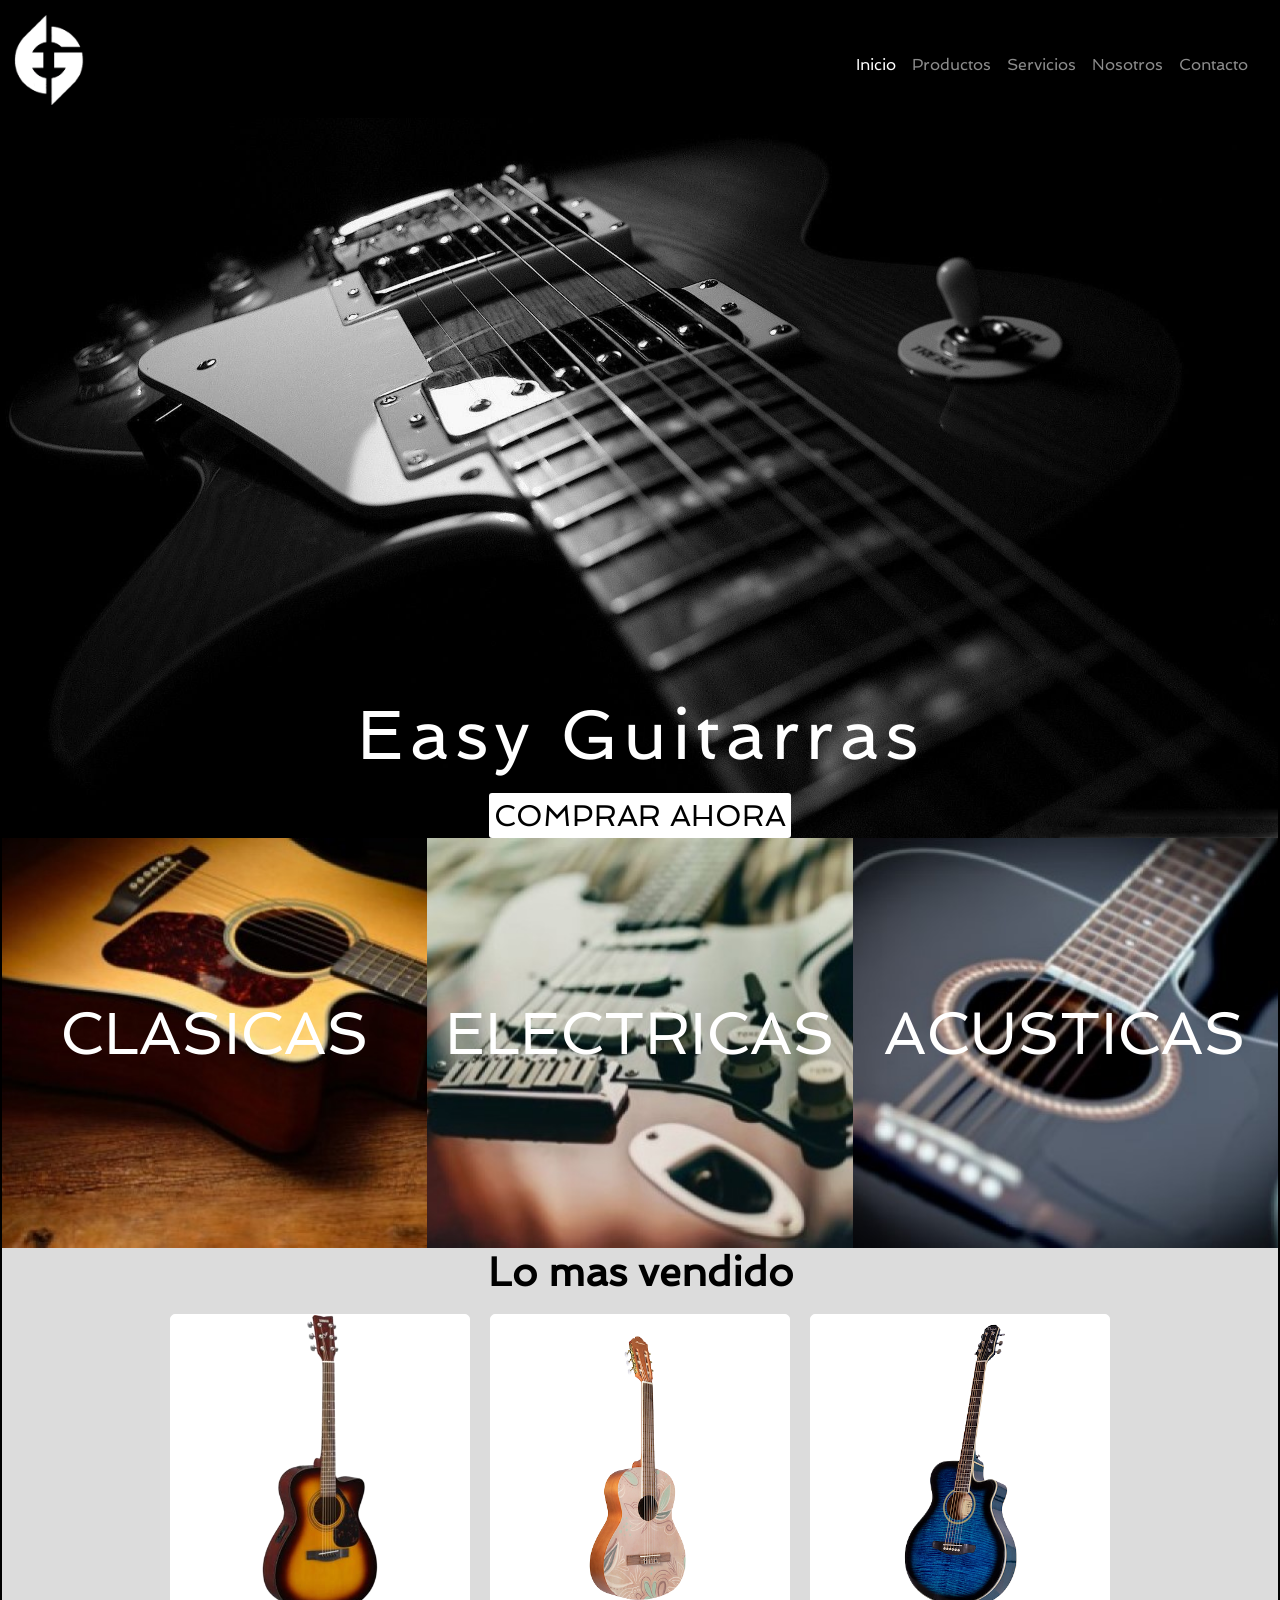
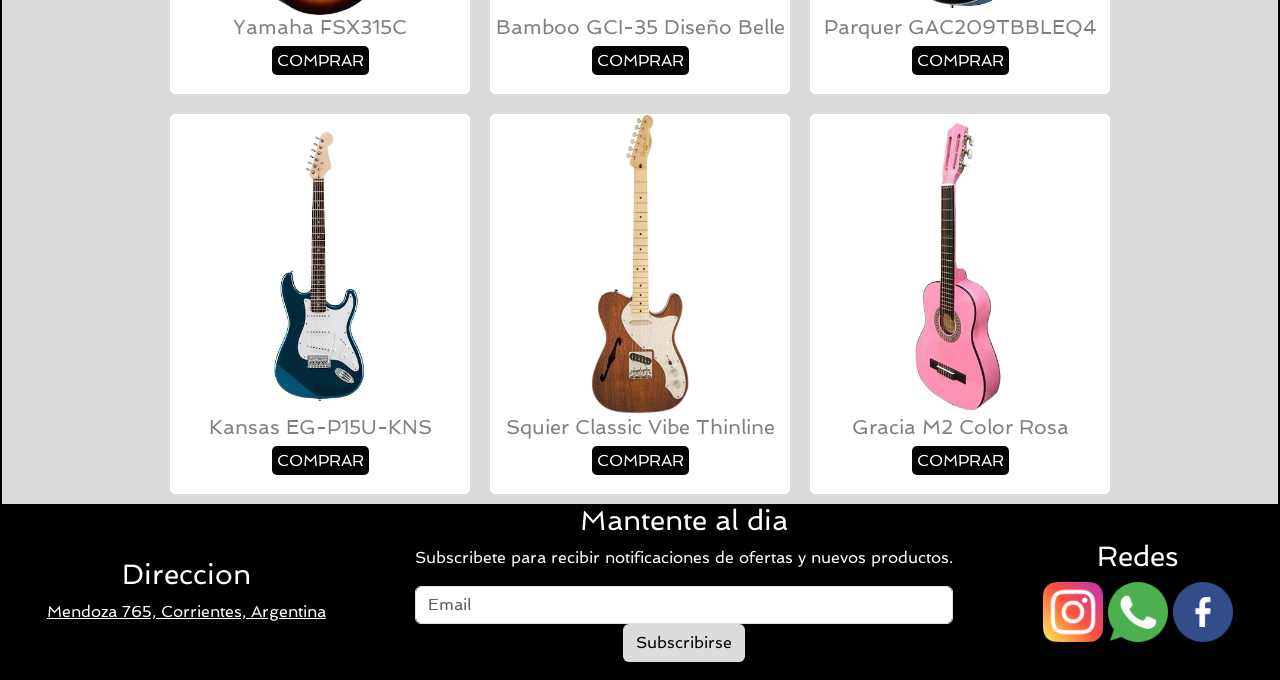
<file: index.html>
<!DOCTYPE html>
<html lang="en">

<head>
    <meta charset="UTF-8">
    <meta http-equiv="X-UA-Compatible" content="IE=edge">
    <meta name="viewport" content="width=device-width, initial-scale=1.0">
    <link rel="shortcut icon" href="./img/favicon.ico" type="image/x-icon"> <!--Favicon-->
    <link href="https://cdn.jsdelivr.net/npm/bootstrap@5.0.2/dist/css/bootstrap.min.css" rel="stylesheet"
        integrity="sha384-EVSTQN3/azprG1Anm3QDgpJLIm9Nao0Yz1ztcQTwFspd3yD65VohhpuuCOmLASjC" crossorigin="anonymous">
    <link rel="stylesheet" href="./css/style.css">
    <title>EasyGuitarras | Tienda de guitarras online</title> <!--42 caracterers-->

    <!--Metas seo (protocolo open graph)-->
    <meta name="description" content="Tienda correntina de guitarras, contamos con aplio stock en modelos de guitarras clasicas, electricas y acusticas, lo mejor en calidad precio del pais">
    <meta name="keywords" content="Guitarra, venta de guitarras, acustica, electrica, clasica, yamaha, garcia, khansas, comprar guitarra, alquiler de guitarra,  ">
    <meta property="og:type" content="e-comerce">
    <meta property="og:title" content="EasyGuitarras | Tienda de guitarras online">
    <meta property=" og:description" content="Tienda correntina de guitarras, contamos con aplio stock en modelos de guitarras clasicas, electricas y acusticas, lo mejor en calidad precio del pais">
    <!--Cuando este en un servidor-->
    <meta property="og:url" content="https://easyguitarras.netlify.app">
    <meta property="og:image" content="--------------">
</head>

<body>
    <header>
        <nav class="navbar navbar-expand-lg navbar-dark ">
            <div class="container-fluid ">
                <a class="navbar-brand" href="./index.html"><img src="./img/logo.png" alt=""></a>
                <button class="navbar-toggler" type="button" data-bs-toggle="collapse" data-bs-target="#navbarNav"
                    aria-controls="navbarNav" aria-expanded="false" aria-label="Toggle navigation">
                    <span class="navbar-toggler-icon"></span>
                </button>
                <div class="collapse navbar-collapse justify-content-end" id="navbarNav">
                    <ul class="navbar-nav">
                        <li class="nav-item">
                            <a class="nav-link active" aria-current="page" href="./index.html">Inicio</a>
                        </li>
                        <li class="nav-item">
                            <a class="nav-link" href="./pages/productos.html">Productos</a>
                        </li>
                        <li class="nav-item">
                            <a class="nav-link" href="./pages/servicios.html">Servicios</a>
                        </li>
                        <li class="nav-item">
                            <a class="nav-link" href="./pages/nosotros.html">Nosotros</a>
                        </li>
                        <li class="nav-item">
                            <a class="nav-link" href="./pages/contacto.html">Contacto</a>
                        </li>

                    </ul>
                </div>
            </div>
        </nav>
    </header>

    <main>
        <section class="hero">
            <div>
                <h1>Easy Guitarras</h1> <!--Un solo H1-->
            </div>
            <div>
                <a href="./pages/productos.html">COMPRAR AHORA</a>
            </div>

        </section>
        <section class="categorias">

            <div class="cat1">
                <a href="./pages/productos.html #clasicas">CLASICAS</a>
            </div>
            <div class="cat2">
                <a href="./pages/productos.html #electricas">ELECTRICAS</a>
            </div>
            <div class="cat3">
                <a href="./pages/productos.html #acusticas">ACUSTICAS</a>
            </div>

        </section>
        <section class="productos">
            <h2>Lo mas vendido</h2>
            <div>
                <div>
                    <img src="./img/acustica-1.png" alt="Guitarra acustica Yamaha FSX315C">
                    <h3>Yamaha FSX315C</h3>
                    <a href="https://bit.ly/YamahaFSX315C" target="_blank">COMPRAR</a>


                </div>
                <div>
                    <img src="./img/clasica-4.png" alt="Guitarra clasica Bamboo GCI-35 Diseño Belle">
                    <h3>Bamboo GCI-35 Diseño Belle</h3>
                    <a href="https://bit.ly/BambooGCI-35DiseñoBelle" target="_blank">COMPRAR</a>

                </div>
                <div>
                    <img src="./img/acustica-2.png" alt="Guitarra acustica Parquer GAC209TBBLEQ4 ">
                    <h3>Parquer GAC209TBBLEQ4</h3>
                    <a href="https://bit.ly/ParquerGAC209TBBLEQ4" target="_blank">COMPRAR</a>
                </div>

            </div>
            <div>
                <div>
                    <img src="./img/electrica-2.png" alt="Guitarra electrica Kansas EG-P15U-KNS">
                    <h3>Kansas EG-P15U-KNS</h3>
                    <a href="https://bit.ly/KansasEG-P15U-KNS" target="_blank">COMPRAR</a>
                </div>
                <div>
                    <img src="./img/electrica-1.png" alt="Guitarra electrica Squier Classic Vibe Thinline">
                    <h3>Squier Classic Vibe Thinline</h3>
                    <a href="https://bit.ly/Squier-TelecasterClassicVibeThinline" target="_blank">COMPRAR</a>
                </div>
                <div>
                    <img src="./img/clasica-3.png" alt="Guitarra clasica Gracia M2 Color Rosa">
                    <h3>Gracia M2 Color Rosa</h3>
                    <a href="https://bit.ly/GraciaM2ColorRosa" target="_blank">COMPRAR</a>
                </div>
            </div>



        </section>
    </main>

    <footer>
        <section>
            <h3>Direccion</h3>
            <a href="https://g.page/Audiocentercorrientes?share" target="_blank">Mendoza 765, Corrientes, Argentina</a>
        </section>
        <section>
            <h3>Mantente al dia</h3>
            <p>Subscribete para recibir notificaciones de ofertas y nuevos productos.</p>
            <div>
                <input class="form-control" type="email" placeholder="Email" aria-label="default input example">
                <button type="submit" class="btn enviar mb-3">Subscribirse</button>
            </div>
        </section>
        <section>
            <h3>Redes</h3>
            <a href="https://www.instagram.com/fotos_guitarras/" target="_blank"><img src="./img/instagram.png" alt="Logo Instagram"></a>
            <a href="https://bit.ly/3unkfg7" target="_blank"><img src="./img/whatsapp.png" alt="Logo whatsapp" t></a>
            <a href="https://www.facebook.com/Guitarras-57264781523" target="_blank"><img src="./img/facebook.png" alt="Logo FSacebook" t></a>
        </section>
    </footer>
    <script src="https://cdn.jsdelivr.net/npm/bootstrap@5.0.2/dist/js/bootstrap.bundle.min.js"
        integrity="sha384-MrcW6ZMFYlzcLA8Nl+NtUVF0sA7MsXsP1UyJoMp4YLEuNSfAP+JcXn/tWtIaxVXM"
        crossorigin="anonymous"></script>
</body>

</html>
</file>
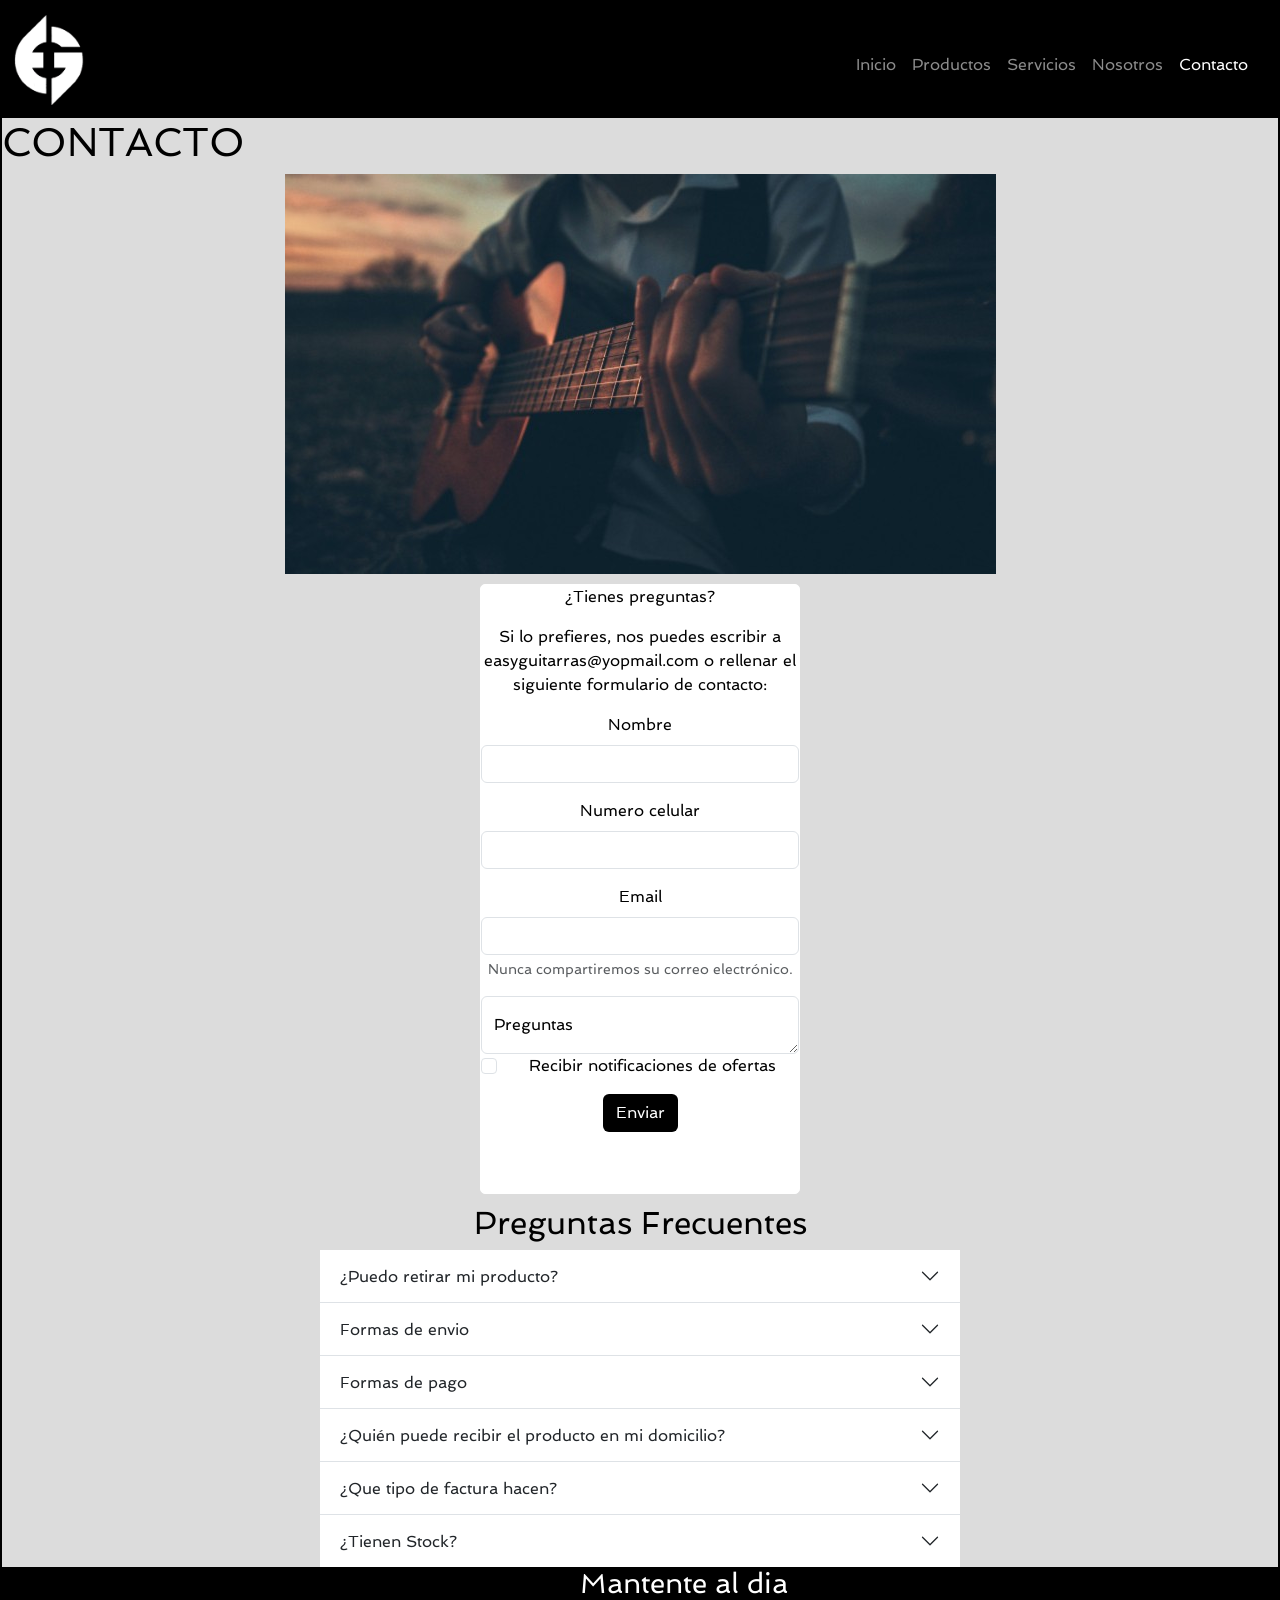
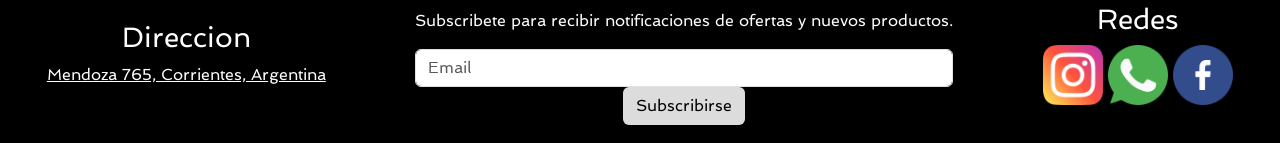
<file: pages/contacto.html>
<!DOCTYPE html>
<html lang="en">

<head>
    <meta charset="UTF-8">
    <meta http-equiv="X-UA-Compatible" content="IE=edge">
    <meta name="viewport" content="width=device-width, initial-scale=1.0">
    <link rel="shortcut icon" href="../img/favicon.ico" type="image/x-icon">
    <link href="https://cdn.jsdelivr.net/npm/bootstrap@5.0.2/dist/css/bootstrap.min.css" rel="stylesheet">
    <link rel="stylesheet" href="../css/style.css">
    <title>EasyGuitarras Contacto</title>
    <meta name="description" content="Tienda correntina de guitarras, contamos con aplio stock en modelos de guitarras clasicas, electricas y acusticas, lo mejor en calidad precio del pais">
    <meta name="keywords" content="Guitarra, venta de guitarras, acustica, electrica, clasica, yamaha, garcia, khansas, comprar guitarra, alquiler de guitarra,  ">
    <meta property="og:type" content="e-comerce">
    <meta property="og:title" content="EasyGuitarras Contacto">
    <meta property=" og:description" content="Tienda correntina de guitarras, contamos con aplio stock en modelos de guitarras clasicas, electricas y acusticas, lo mejor en calidad precio del pais">
    <!--Cuando este en un servidor-->
    <meta property="og:url" content="https://easyguitarras.netlify.app/pages/contacto.html">
    <meta property="og:image" content="--------------">
</head>

<body>
    <header>
        <nav class="navbar navbar-expand-lg navbar-dark ">
            <div class="container-fluid ">
                <a class="navbar-brand" href="../index.html"><img src="../img/logo.png" alt=""></a>
                <button class="navbar-toggler" type="button" data-bs-toggle="collapse" data-bs-target="#navbarNav"
                    aria-controls="navbarNav" aria-expanded="false" aria-label="Toggle navigation">
                    <span class="navbar-toggler-icon"></span>
                </button>
                <div class="collapse navbar-collapse justify-content-end" id="navbarNav">
                    <ul class="navbar-nav">
                        <li class="nav-item">
                            <a class="nav-link" aria-current="page" href="../index.html">Inicio</a>
                        </li>
                        <li class="nav-item">
                            <a class="nav-link" href="./productos.html">Productos</a>
                        </li>
                        <li class="nav-item">
                            <a class="nav-link" href="./servicios.html">Servicios</a>
                        </li>
                        <li class="nav-item">
                            <a class="nav-link" href="./nosotros.html">Nosotros</a>
                        </li>
                        <li class="nav-item">
                            <a class="nav-link active" href="./contacto.html">Contacto</a>
                        </li>

                    </ul>
                </div>
            </div>
        </nav>
    </header>

    <main class="main">
        <h1 class="titulos">CONTACTO</h1>

        <div class="cont">
            <div>
                <img src="../img/fondo1.jpg" alt="Hombre tocando una guitarra en el campo">
            </div>
            <div class="formulario">
                <p>¿Tienes preguntas?</p>
                <p>Si lo prefieres, nos puedes escribir a easyguitarras@yopmail.com o rellenar el siguiente formulario
                    de contacto:</p>
                <form>
                    <div class="mb-3">
                        <label for="exampleInputPassword1" class="form-label">Nombre</label>
                        <input type="text" class="form-control" id="exampleInputPassword1">
                    </div>
                    <div class="mb-3">
                        <label for="exampleInputPassword1" class="form-label">Numero celular</label>
                        <input type="text" class="form-control" id="exampleInputPassword1">
                    </div>
                    <div class="mb-3">
                        <label for="exampleInputEmail1" class="form-label">Email</label>
                        <input type="email" class="form-control" id="exampleInputEmail1" aria-describedby="emailHelp">
                        <div id="emailHelp" class="form-text">Nunca compartiremos su correo electrónico.</div>
                    </div>
                    <div class="form-floating">
                        <textarea class="form-control" placeholder="Leave a comment here"
                            id="floatingTextarea"></textarea>
                        <label for="floatingTextarea">Preguntas</label>
                    </div>
                    <div class="mb-3 form-check">
                        <input type="checkbox" class="form-check-input" id="exampleCheck1">
                        <label class="form-check-label" for="exampleCheck1">Recibir notificaciones de ofertas</label>
                    </div>
                    <button type="submit" class="btn boton">Enviar</button>
                </form>
            </div>
            <div class="preguntas">
                <h2>Preguntas Frecuentes</h2>
                <div class="accordion accordion-flush" id="accordionFlushExample">
                    <div class="accordion-item">
                        <h2 class="accordion-header" id="flush-headingOne">
                            <button class="accordion-button collapsed" type="button" data-bs-toggle="collapse"
                                data-bs-target="#flush-collapseOne" aria-expanded="false"
                                aria-controls="flush-collapseOne">
                                ¿Puedo retirar mi producto?
                            </button>
                        </h2>
                        <div id="flush-collapseOne" class="accordion-collapse collapse"
                            aria-labelledby="flush-headingOne" data-bs-parent="#accordionFlushExample">
                            <div class="accordion-body"> La mercadería puede retirarse personalmente en nuestro local
                                dentro del horario de atención al público, que es de lunes a viernes de 9.30 a 19.30 hs.
                                y los días sábados de 10 a 13 hs.; estamos ubicados en Mendoza 765, Corrientes. Podés
                                mandar a alguien a retirar el producto en tu nombre con el número de DNI, apellidos y
                                nombres completos.</div>
                        </div>
                    </div>
                    <div class="accordion-item">
                        <h2 class="accordion-header" id="flush-headingTwo">
                            <button class="accordion-button collapsed" type="button" data-bs-toggle="collapse"
                                data-bs-target="#flush-collapseTwo" aria-expanded="false"
                                aria-controls="flush-collapseTwo">
                                Formas de envio
                            </button>
                        </h2>
                        <div id="flush-collapseTwo" class="accordion-collapse collapse"
                            aria-labelledby="flush-headingTwo" data-bs-parent="#accordionFlushExample">
                            <div class="accordion-body">Envíos en Corrientes y a TODO EL PAIS.
                                Moto Mensajería en Corrientes(Tarifa plana).
                                Mercado Envíos, OCA, CORREO ARGENTINO.
                                Micros a todo el pais: Vía Cargo - Chevallier - Flecha Bus - Gral Urquiza - Integral
                                Express - Cruz del Sur.</div>
                        </div>
                    </div>
                    <div class="accordion-item">
                        <h2 class="accordion-header" id="flush-headingThree">
                            <button class="accordion-button collapsed" type="button" data-bs-toggle="collapse"
                                data-bs-target="#flush-collapseThree" aria-expanded="false"
                                aria-controls="flush-collapseThree">
                                Formas de pago
                            </button>
                        </h2>
                        <div id="flush-collapseThree" class="accordion-collapse collapse"
                            aria-labelledby="flush-headingThree" data-bs-parent="#accordionFlushExample">
                            <div class="accordion-body">Podes abonar a través del sistema MercadoPago con tarjeta de
                                débito o crédito, teniendo hasta 12 Cuotas sin interés con tarjeta seleccionadas, o en
                                efectivo generando un cupón de pago (PagoFacil / Rapipago).</div>
                        </div>
                    </div>
                    <div class="accordion-item">
                        <h2 class="accordion-header" id="flush-headingFour">
                            <button class="accordion-button collapsed" type="button" data-bs-toggle="collapse"
                                data-bs-target="#flush-collapseFour" aria-expanded="false"
                                aria-controls="flush-collapseFour">
                                ¿Quién puede recibir el producto en mi domicilio?
                            </button>
                        </h2>
                        <div id="flush-collapseFour" class="accordion-collapse collapse"
                            aria-labelledby="flush-headingFour" data-bs-parent="#accordionFlushExample">
                            <div class="accordion-body">Cualquier persona mayor de edad puede recibir el producto. Es
                                necesario que tenga el DNI en el momento de la entrega..</div>
                        </div>
                    </div>
                    <div class="accordion-item">
                        <h2 class="accordion-header" id="flush-headingFive">
                            <button class="accordion-button collapsed" type="button" data-bs-toggle="collapse"
                                data-bs-target="#flush-collapseFive" aria-expanded="false"
                                aria-controls="flush-collapseFive">
                                ¿Que tipo de factura hacen?
                            </button>
                        </h2>
                        <div id="flush-collapseFive" class="accordion-collapse collapse"
                            aria-labelledby="flush-headingFive" data-bs-parent="#accordionFlushExample">
                            <div class="accordion-body">Hacemos factura A y B. Será enviada de forma virtual al momento
                                de la compra</div>
                        </div>
                    </div>
                    <div class="accordion-item">
                        <h2 class="accordion-header" id="flush-headingSix">
                            <button class="accordion-button collapsed" type="button" data-bs-toggle="collapse"
                                data-bs-target="#flush-collapseSix" aria-expanded="false"
                                aria-controls="flush-collapseSix">
                                ¿Tienen Stock?
                            </button>
                        </h2>
                        <div id="flush-collapseSix" class="accordion-collapse collapse"
                            aria-labelledby="flush-headingSix" data-bs-parent="#accordionFlushExample">
                            <div class="accordion-body">Tenemos stock de todos los productos publicados.</div>
                        </div>
                    </div>
                </div>
            </div>

    </main>


    <footer>
        <section>
            <h3>Direccion</h3>
            <a href="https://g.page/Audiocentercorrientes?share" target="_blank">Mendoza 765, Corrientes, Argentina</a>
        </section>
        <section>
            <h3>Mantente al dia</h3>
            <p>Subscribete para recibir notificaciones de ofertas y nuevos productos.</p>
            <div>
                <input class="form-control" type="email" placeholder="Email" aria-label="default input example">
                <button type="submit" class="btn enviar mb-3">Subscribirse</button>
            </div>
        </section>
        <section>
            <h3>Redes</h3>
            <a href="https://www.instagram.com/fotos_guitarras/" target="_blank"><img src="../img/instagram.png" alt="Logo instagram"></a>
            <a href="https://bit.ly/3unkfg7" target="_blank"><img src="../img/whatsapp.png" alt="Logo whatsapp" t></a>
            <a href="https://www.facebook.com/Guitarras-57264781523" target="_blank"><img src="../img/facebook.png" alt="Logo facebook" t></a>
    </footer>
    <script src="https://cdn.jsdelivr.net/npm/bootstrap@5.0.2/dist/js/bootstrap.bundle.min.js"
        integrity="sha384-MrcW6ZMFYlzcLA8Nl+NtUVF0sA7MsXsP1UyJoMp4YLEuNSfAP+JcXn/tWtIaxVXM"
        crossorigin="anonymous"></script>
</body>

</html>
</file>
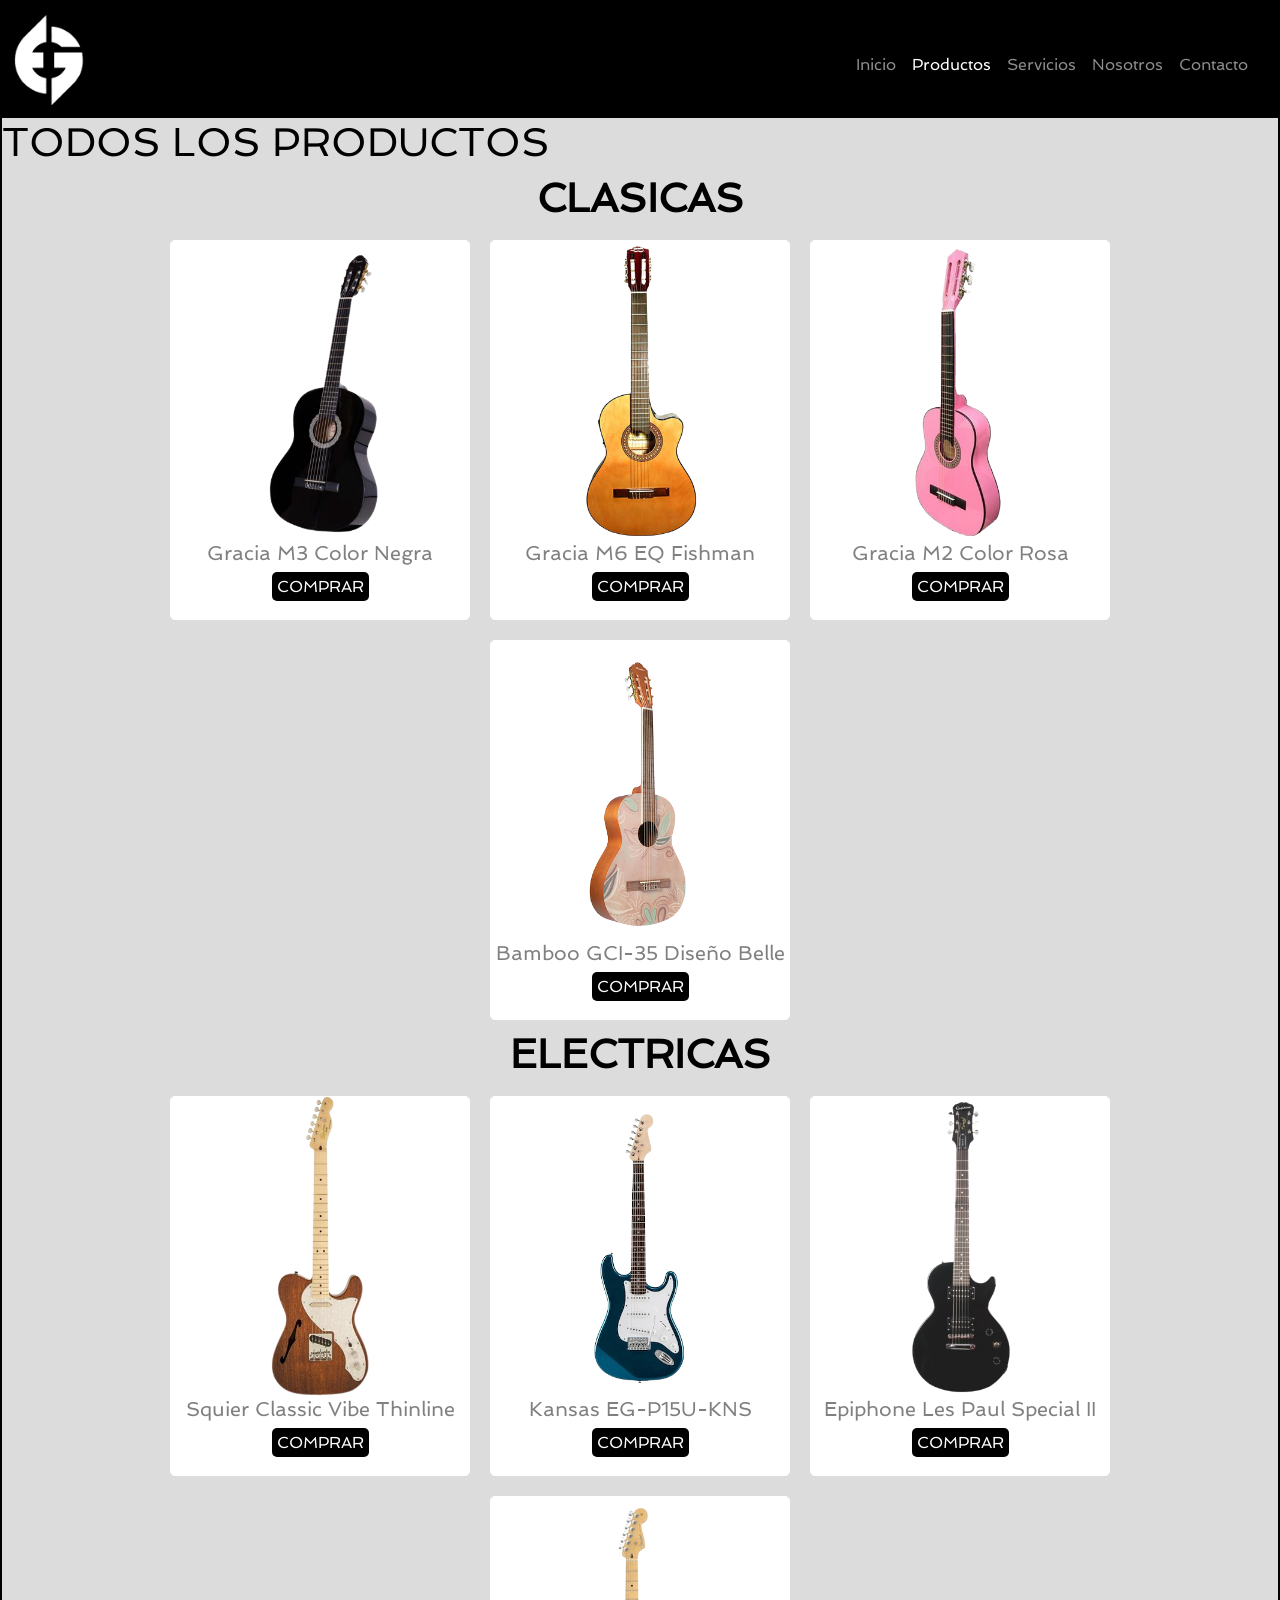
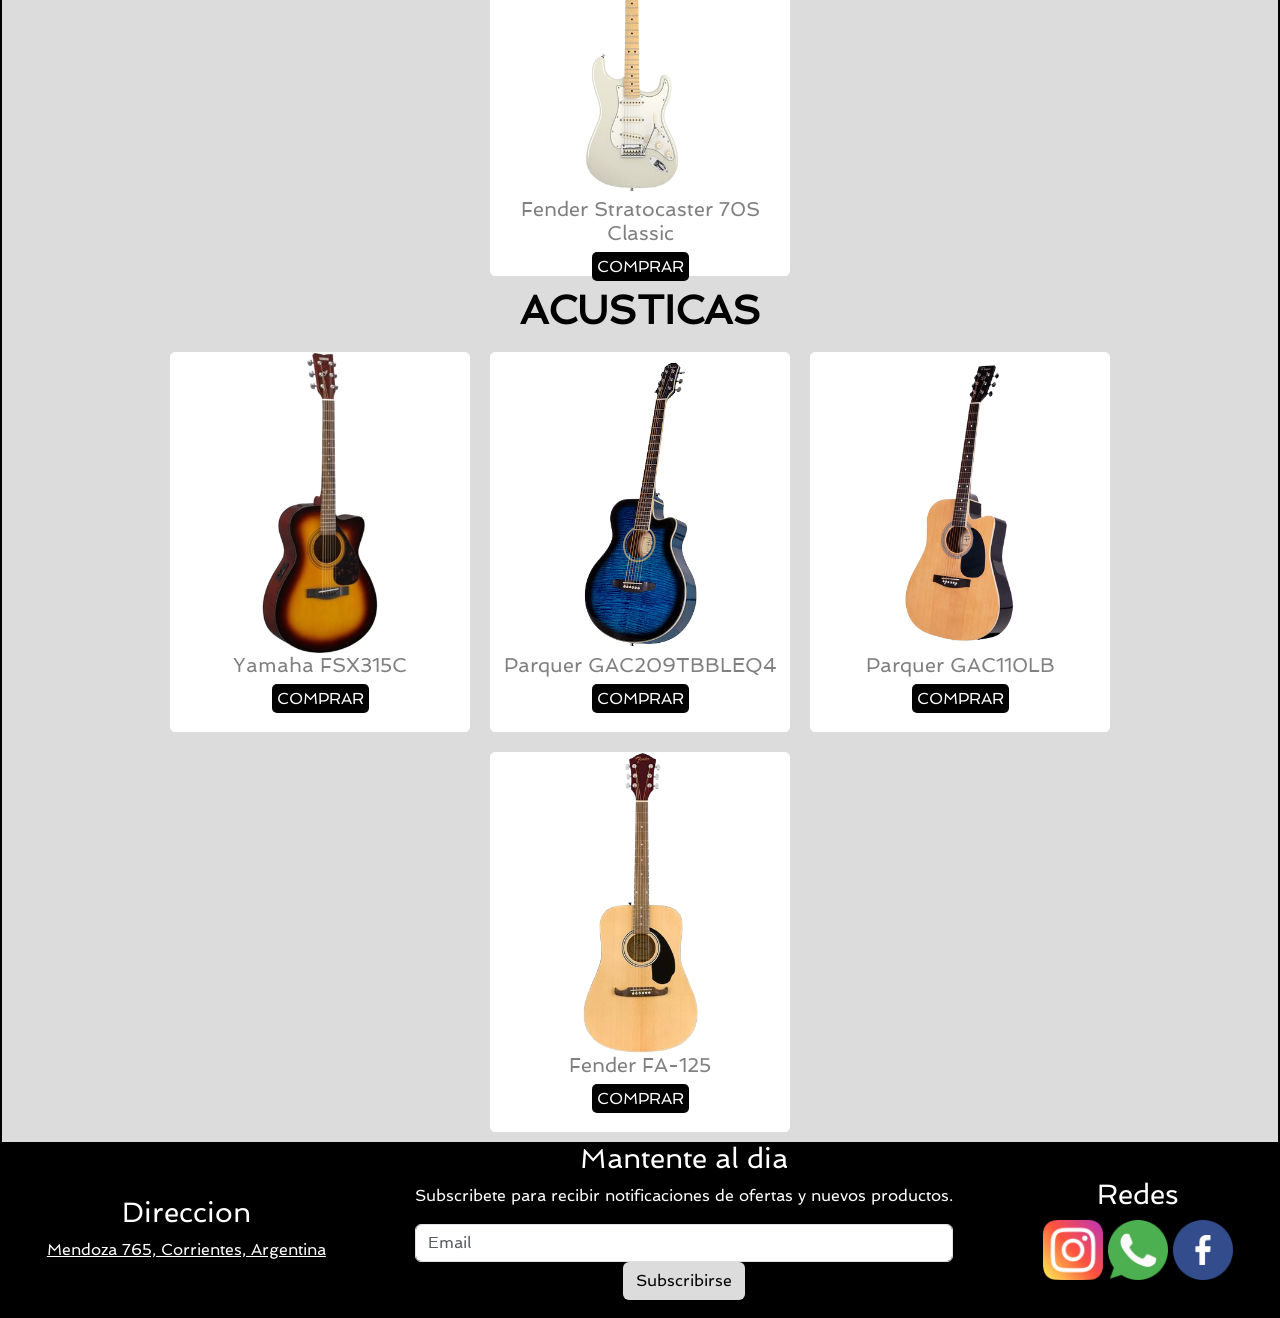
<file: pages/productos.html>
<!DOCTYPE html>
<html lang="en">
<head>
    <meta charset="UTF-8">
    <meta http-equiv="X-UA-Compatible" content="IE=edge">
    <meta name="viewport" content="width=device-width, initial-scale=1.0">
    <link rel="shortcut icon" href="../img/favicon.ico" type="image/x-icon">
    <link href="https://cdn.jsdelivr.net/npm/bootstrap@5.0.2/dist/css/bootstrap.min.css" rel="stylesheet">
    <link rel="stylesheet" href="../css/style.css">
    <title>EasyGuitarras Productos</title>
    <meta name="description" content="Tienda correntina de guitarras, contamos con aplio stock en modelos de guitarras clasicas, electricas y acusticas, lo mejor en calidad precio del pais">
    <meta name="keywords" content="Guitarra, venta de guitarras, acustica, electrica, clasica, yamaha, garcia, khansas, comprar guitarra, alquiler de guitarra,  ">
    <meta property="og:type" content="e-comerce">
    <meta property="og:title" content="EasyGuitarras Productos">
    <meta property=" og:description" content="Tienda correntina de guitarras, contamos con aplio stock en modelos de guitarras clasicas, electricas y acusticas, lo mejor en calidad precio del pais">
    <!--Cuando este en un servidor-->
    <meta property="og:url" content="https://easyguitarras.netlify.app/pages/productos.html">
    <meta property="og:image" content="--------------">
</head>
<body>
    <header>
        <nav class="navbar navbar-expand-lg navbar-dark ">
            <div class="container-fluid ">
                <a class="navbar-brand" href="../index.html"><img src="../img/logo.png" alt=""></a>
                <button class="navbar-toggler" type="button" data-bs-toggle="collapse" data-bs-target="#navbarNav"
                    aria-controls="navbarNav" aria-expanded="false" aria-label="Toggle navigation">
                    <span class="navbar-toggler-icon"></span>
                </button>
                <div class="collapse navbar-collapse justify-content-end" id="navbarNav">
                    <ul class="navbar-nav">
                        <li class="nav-item">
                            <a class="nav-link" aria-current="page" href="../index.html">Inicio</a>
                        </li>
                        <li class="nav-item">
                            <a class="nav-link active" href="./productos.html">Productos</a>
                        </li>
                        <li class="nav-item">
                            <a class="nav-link" href="./servicios.html">Servicios</a>
                        </li>
                        <li class="nav-item">
                            <a class="nav-link" href="./nosotros.html">Nosotros</a>
                        </li>
                        <li class="nav-item">
                            <a class="nav-link" href="./contacto.html">Contacto</a>
                        </li>

                    </ul>
                </div>
            </div>
        </nav>
    </header>
    <main>
        
        <section id="clasicas" class="productos">
            <h1 class="titulos">TODOS LOS PRODUCTOS</h1>
            <h2>CLASICAS</h2>
            <div>
                <div>
                    <img src="../img/clasica-1.png" alt="Guitarra clasica Gracia M3 Color Negra">
                    <h3>Gracia M3 Color Negra</h3>
                    <a href="https://bit.ly/clasica-1" target="_blank">COMPRAR</a>
    
                </div>
                <div>
                    <img src="../img/clasica-2.png" alt="Guitarra clasica Gracia M6 EQ Fishman">
                    <h3>Gracia M6 EQ Fishman</h3>
                    <a href="https://bit.ly/clasica-2" target="_blank">COMPRAR</a>
                    
                </div>
                <div>
                    <img src="../img/clasica-3.png" alt="Guitarra clasica Gracia M2 Color Rosa">
                    <h3>Gracia M2 Color Rosa</h3>
                    <a href="https://bit.ly/GraciaM2ColorRosa" target="_blank">COMPRAR</a>
                
                </div>
                <div>
                    <img src="../img/clasica-4.png" alt="Guitarra clasica Bamboo GCI-35 Diseño Belle">
                    <h3>Bamboo GCI-35 Diseño Belle</h3>
                    <a href="https://bit.ly/BambooGCI-35DiseñoBelle" target="_blank">COMPRAR</a>
                    
                </div>
            </div>
            
        </section>


        <section id="electricas" class="productos">
            <h2>ELECTRICAS</h2>
            <div>
                <div>
                    <img src="../img/electrica-1.png" alt="Guitarra electrica Squier Classic Vibe Thinline">
                    <h3>Squier Classic Vibe Thinline</h3>
                    <a href="https://bit.ly/Squier-TelecasterClassicVibeThinline" target="_blank">COMPRAR</a>
    
    
                </div>
                <div>
                    <img src="../img/electrica-2.png" alt="Guitarra electrica Kansas EG-P15U-KNS">
                    <h3>Kansas EG-P15U-KNS</h3>
                    <a href="https://bit.ly/KansasEG-P15U-KNS" target="_blank">COMPRAR</a>
    
                </div>
                <div>
                    <img src="../img/electrica-3.png" alt="Guitarra electrica Epiphone Les Paul Special II">
                    <h3>Epiphone Les Paul Special II </h3>
                    <a href="https://bit.ly/electrica-3" target="_blank">COMPRAR</a>
    
                </div>
                <div>
                    <img src="../img/electrica-4.png" alt="Guitarra electrica Fender Stratocaster 70S Classic">
                    <h3>Fender Stratocaster 70S Classic</h3>
                    <a href="https://bit.ly/electrica-4" target="_blank">COMPRAR</a>
                    
                </div>
            </div>
            
        </section>




        <section id="acusticas" class="productos">
            <h2>ACUSTICAS</h2>
            <div>
                <div>
                    <img src="../img/acustica-1.png" alt="Guitarra acustica Yamaha FSX315C">
                    <h3>Yamaha FSX315C</h3>
                    <a href="https://bit.ly/YamahaFSX315C" target="_blank">COMPRAR</a>
                    
    
                </div>
                <div>
                    <img src="../img/acustica-2.png" alt="Guitarra acustica Parquer GAC209TBBLEQ4">
                    <h3>Parquer GAC209TBBLEQ4</h3>
                    <a href="https://bit.ly/ParquerGAC209TBBLEQ4" target="_blank">COMPRAR</a>
                    
    
                </div>
                <div>
                    <img src="../img/acustica-3.png" alt="Guitarra acustica Parquer GAC110LB">
                    <h3>Parquer GAC110LB</h3>
                    <a href="https://bit.ly/acustica-3" target="_blank">COMPRAR</a>
                    
    
                </div>
                <div>
                    <img src="../img/acustica-4.png" alt="Guitarra acustica Fender FA-125">
                    <h3>Fender FA-125</h3>
                    <a href="https://bit.ly/acustica-4" target="_blank">COMPRAR</a>
                    
                </div>
            </div> 
        </section>
    </main>


    <footer>
        <section>
            <h3>Direccion</h3>
            <a href="https://g.page/Audiocentercorrientes?share" target="_blank">Mendoza 765, Corrientes, Argentina</a>
        </section>
        <section>
            <h3>Mantente al dia</h3>
            <p>Subscribete para recibir notificaciones de ofertas y nuevos productos.</p>
            <div>
                <input class="form-control" type="email" placeholder="Email" aria-label="default input example">
                <button type="submit" class="btn enviar mb-3">Subscribirse</button>
            </div>
        </section>
        <section>
            <h3>Redes</h3>
            <a href="https://www.instagram.com/fotos_guitarras/" target="_blank"><img src="../img/instagram.png" alt="Logo instagram"></a>
            <a href="https://bit.ly/3unkfg7" target="_blank"><img src="../img/whatsapp.png" alt="Logo whatsapp" t></a>
            <a href="https://www.facebook.com/Guitarras-57264781523" target="_blank"><img src="../img/facebook.png" alt="Logo facebook" t></a>
        </section>
    </footer>
    <script src="https://cdn.jsdelivr.net/npm/bootstrap@5.0.2/dist/js/bootstrap.bundle.min.js" integrity="sha384-MrcW6ZMFYlzcLA8Nl+NtUVF0sA7MsXsP1UyJoMp4YLEuNSfAP+JcXn/tWtIaxVXM" crossorigin="anonymous"></script>
</body>
</html>
</file>
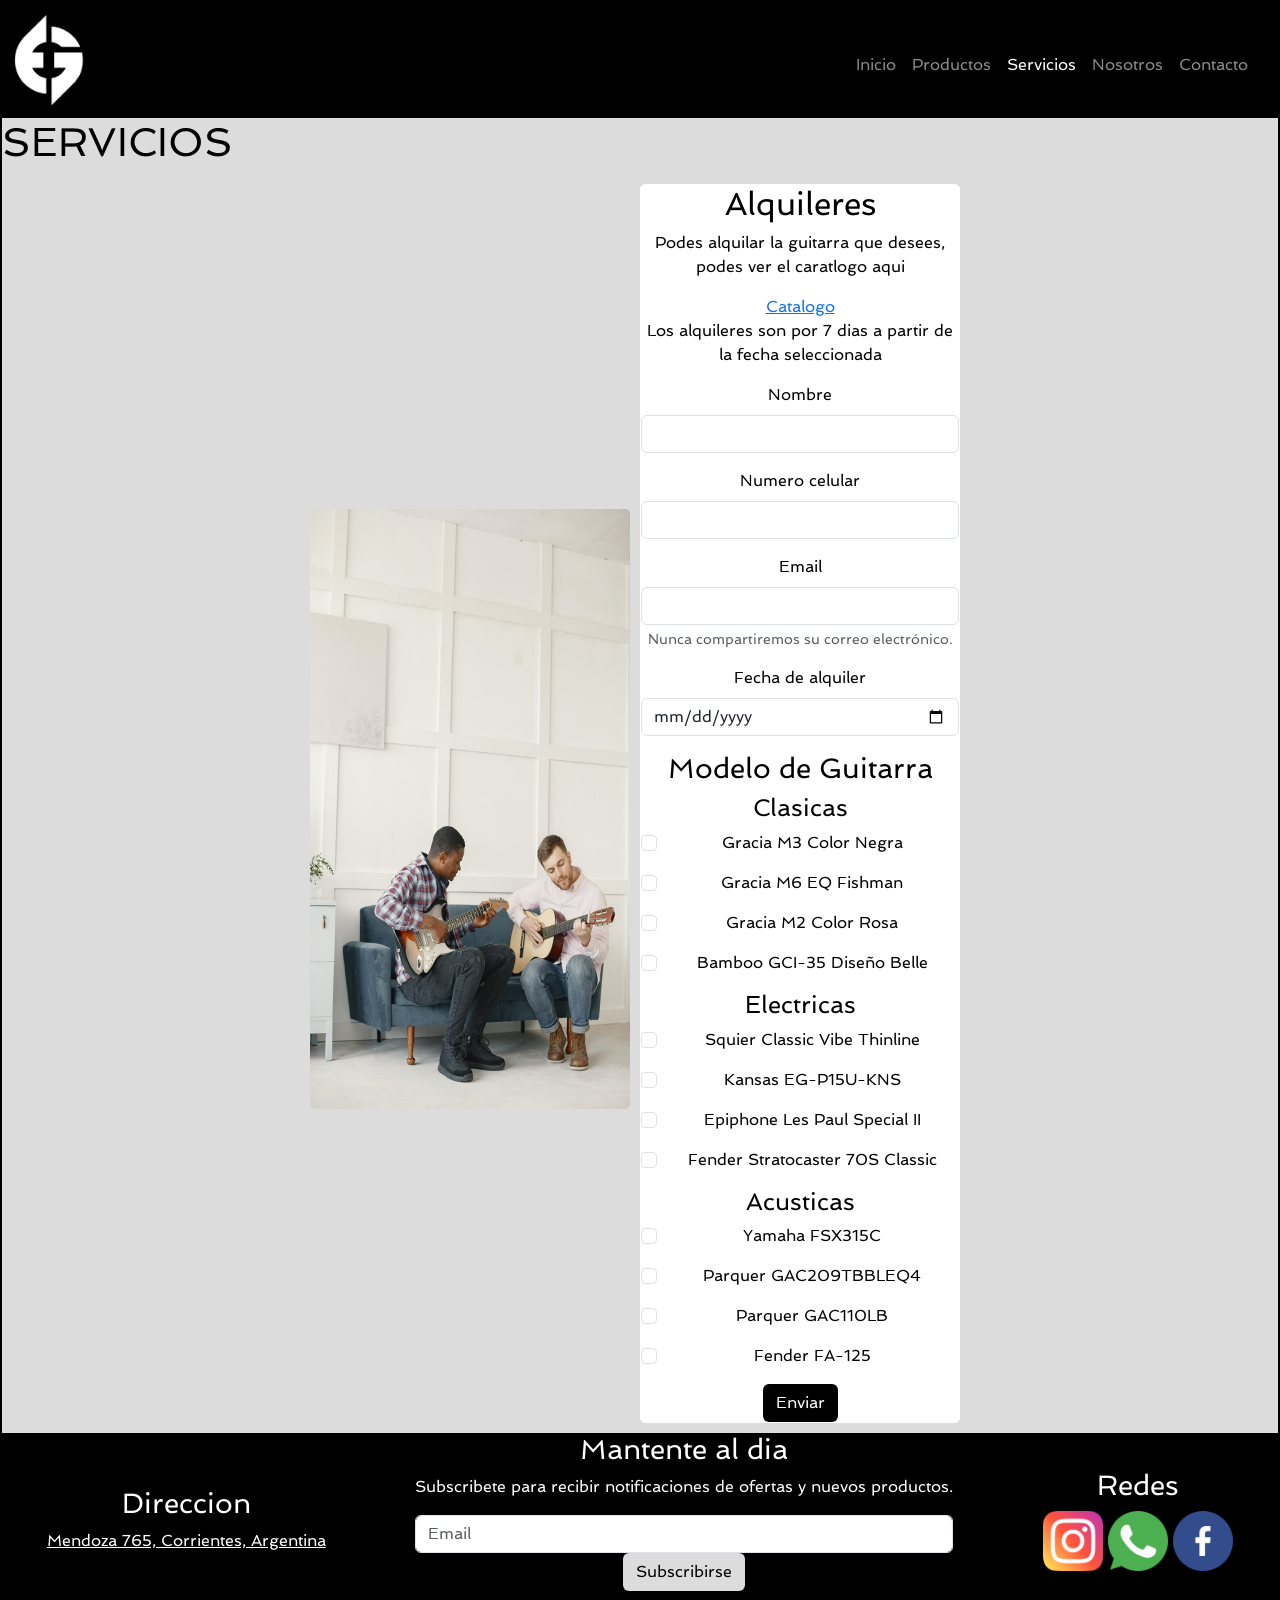
<file: pages/servicios.html>
<!DOCTYPE html>
<html lang="en">

<head>
    <meta charset="UTF-8">
    <meta http-equiv="X-UA-Compatible" content="IE=edge">
    <meta name="viewport" content="width=device-width, initial-scale=1.0">
    <link rel="shortcut icon" href="../img/favicon.ico" type="image/x-icon">
    <link href="https://cdn.jsdelivr.net/npm/bootstrap@5.0.2/dist/css/bootstrap.min.css" rel="stylesheet">
    <link rel="stylesheet" href="../css/style.css">
    <title>EasyGuitarras Servicios</title>
    <meta name="description" content="Tienda correntina de guitarras, contamos con aplio stock en modelos de guitarras clasicas, electricas y acusticas, lo mejor en calidad precio del pais">
    <meta name="keywords" content="Guitarra, venta de guitarras, acustica, electrica, clasica, yamaha, garcia, khansas, comprar guitarra, alquiler de guitarra,  ">
    <meta property="og:type" content="e-comerce">
    <meta property="og:title" content="EasyGuitarras Servicios">
    <meta property=" og:description" content="Tienda correntina de guitarras, contamos con aplio stock en modelos de guitarras clasicas, electricas y acusticas, lo mejor en calidad precio del pais">
    <!--Cuando este en un servidor-->
    <meta property="og:url" content="https://easyguitarras.netlify.app/pages/servicios.html">
    <meta property="og:image" content="--------------">
</head>

<body>
    <header>
        <nav class="navbar navbar-expand-lg navbar-dark ">
            <div class="container-fluid ">
                <a class="navbar-brand" href="../index.html"><img src="../img/logo.png" alt=""></a>
                <button class="navbar-toggler" type="button" data-bs-toggle="collapse" data-bs-target="#navbarNav"
                    aria-controls="navbarNav" aria-expanded="false" aria-label="Toggle navigation">
                    <span class="navbar-toggler-icon"></span>
                </button>
                <div class="collapse navbar-collapse justify-content-end" id="navbarNav">
                    <ul class="navbar-nav">
                        <li class="nav-item">
                            <a class="nav-link" aria-current="page" href="../index.html">Inicio</a>
                        </li>
                        <li class="nav-item">
                            <a class="nav-link" href="./productos.html">Productos</a>
                        </li>
                        <li class="nav-item">
                            <a class="nav-link active" href="./servicios.html">Servicios</a>
                        </li>
                        <li class="nav-item">
                            <a class="nav-link" href="./nosotros.html">Nosotros</a>
                        </li>
                        <li class="nav-item">
                            <a class="nav-link" href="./contacto.html">Contacto</a>
                        </li>

                    </ul>
                </div>
            </div>
        </nav>
    </header>
    <main class="main">
        <section class="servicios">
            <h1 class="titulos">SERVICIOS</h1>
            <div class="form">
                <div> <img src="../img/Servicios.jpg" alt=""> </div>
                <div class="datos">
                    <h2>Alquileres</h2>
                    <p>Podes alquilar la guitarra que desees, podes ver el caratlogo aqui</p>
                    <a href="./productos.html">Catalogo</a>
                    <p>Los alquileres son por 7 dias a partir de la fecha seleccionada</p>
                    <form>
                        <div class="mb-3">
                            <label for="exampleInputPassword1" class="form-label">Nombre</label>
                            <input type="text" class="form-control" id="exampleInputPassword1">
                        </div>
                        <div class="mb-3">
                            <label for="exampleInputPassword1" class="form-label">Numero celular</label>
                            <input type="text" class="form-control" id="exampleInputPassword1">
                        </div>
                        <div class="mb-3">
                            <label for="exampleInputEmail1" class="form-label">Email</label>
                            <input type="email" class="form-control" id="exampleInputEmail1" aria-describedby="emailHelp">
                            <div id="emailHelp" class="form-text">Nunca compartiremos su correo electrónico.</div>
                        </div>
                        <div class="mb-3">
                            <label for="exampleInputPassword1" class="form-label">Fecha de alquiler</label>
                            <input type="date" class="form-control" id="exampleInputPassword1">
                        </div>
                        <div>
                            <h3>Modelo de Guitarra</h3>
                        </div>
                        <div>
                            <h4>Clasicas</h4>
                            <div class="mb-3 form-check">
                                <input type="checkbox" class="form-check-input" id="exampleCheck1">
                                <label class="form-check-label" for="exampleCheck1">Gracia M3 Color Negra</label>
                            </div>
                            <div class="mb-3 form-check">
                                <input type="checkbox" class="form-check-input" id="exampleCheck1">
                                <label class="form-check-label" for="exampleCheck1">Gracia M6 EQ Fishman</label>
                            </div>
                            <div class="mb-3 form-check">
                                <input type="checkbox" class="form-check-input" id="exampleCheck1">
                                <label class="form-check-label" for="exampleCheck1">Gracia M2 Color Rosa</label>
                            </div>
                            <div class="mb-3 form-check">
                                <input type="checkbox" class="form-check-input" id="exampleCheck1">
                                <label class="form-check-label" for="exampleCheck1">Bamboo GCI-35 Diseño Belle</label>
                            </div>
                        </div>
                        <div>
                            <h4>Electricas</h4>
                            <div class="mb-3 form-check">
                                <input type="checkbox" class="form-check-input" id="exampleCheck1">
                                <label class="form-check-label" for="exampleCheck1">Squier Classic Vibe Thinline</label>
                            </div>
                            <div class="mb-3 form-check">
                                <input type="checkbox" class="form-check-input" id="exampleCheck1">
                                <label class="form-check-label" for="exampleCheck1">Kansas EG-P15U-KNS</label>
                            </div>
                            <div class="mb-3 form-check">
                                <input type="checkbox" class="form-check-input" id="exampleCheck1">
                                <label class="form-check-label" for="exampleCheck1">Epiphone Les Paul Special II</label>
                            </div>
                            <div class="mb-3 form-check">
                                <input type="checkbox" class="form-check-input" id="exampleCheck1">
                                <label class="form-check-label" for="exampleCheck1">Fender Stratocaster 70S Classic</label>
                            </div>
                        </div>
                        <div>
                            <h4>Acusticas</h4>
                            <div class="mb-3 form-check">
                                <input type="checkbox" class="form-check-input" id="exampleCheck1">
                                <label class="form-check-label" for="exampleCheck1">Yamaha FSX315C</label>
                            </div>
                            <div class="mb-3 form-check">
                                <input type="checkbox" class="form-check-input" id="exampleCheck1">
                                <label class="form-check-label" for="exampleCheck1">Parquer GAC209TBBLEQ4</label>
                            </div>
                            <div class="mb-3 form-check">
                                <input type="checkbox" class="form-check-input" id="exampleCheck1">
                                <label class="form-check-label" for="exampleCheck1">Parquer GAC110LB</label>
                            </div>
                            <div class="mb-3 form-check">
                                <input type="checkbox" class="form-check-input" id="exampleCheck1">
                                <label class="form-check-label" for="exampleCheck1">Fender FA-125</label>
                            </div>
                        </div>
                        
                        <button type="submit" class="btn boton">Enviar</button>
                    </form>
                </div>
            </div>
            </div>
        </section>
    </main>
    <footer>
        <section>
            <h3>Direccion</h3>
            <a href="https://g.page/Audiocentercorrientes?share" target="_blank">Mendoza 765, Corrientes, Argentina</a>
        </section>
        <section>
            <h3>Mantente al dia</h3>
            <p>Subscribete para recibir notificaciones de ofertas y nuevos productos.</p>
            <div>
                <input class="form-control" type="email" placeholder="Email" aria-label="default input example">
                <button type="submit" class="btn enviar mb-3">Subscribirse</button>
            </div>
        </section>
        <section>
            <h3>Redes</h3>
            <a href="https://www.instagram.com/fotos_guitarras/" target="_blank"><img src="../img/instagram.png" alt="Logo instagram"></a>
            <a href="https://bit.ly/3unkfg7" target="_blank"><img src="../img/whatsapp.png" alt="Logo whatsapp" t></a>
            <a href="https://www.facebook.com/Guitarras-57264781523" target="_blank"><img src="../img/facebook.png" alt="Logo facebook" t></a>
        </section>
    </footer>
    <script src="https://cdn.jsdelivr.net/npm/bootstrap@5.0.2/dist/js/bootstrap.bundle.min.js"
        integrity="sha384-MrcW6ZMFYlzcLA8Nl+NtUVF0sA7MsXsP1UyJoMp4YLEuNSfAP+JcXn/tWtIaxVXM"
        crossorigin="anonymous"></script>
</body>

</html>
</file>
<file: css/style.css>
@import url("https://fonts.googleapis.com/css2?family=Spinnaker&display=swap");
/*fuente de google*/
/* font-family: 'Spinnaker', sans-serif; */
@import url("https://fonts.googleapis.com/css2?family=Spinnaker&display=swap");
@import url("https://fonts.googleapis.com/css2?family=Spinnaker&display=swap");
@import url("https://fonts.googleapis.com/css2?family=Spinnaker&display=swap");
@import url("https://fonts.googleapis.com/css2?family=Spinnaker&display=swap");
.main {
  background-color: gainsboro;
  color: black; }

header img {
  width: 100%;
  height: 10vh; }

header nav div ul {
  margin: 10px;
  display: flex;
  justify-content: space-evenly;
  align-items: center;
  flex-direction: row; }
  header nav div ul li a {
    color: #ffae00;
    font-size: 20px; }
    header nav div ul li a:hover {
      color: #ffae00;
      font-size: 21px; }

footer {
  display: flex;
  justify-content: space-around;
  align-items: center;
  flex-direction: row; }
  footer section {
    text-align: center; }
    footer section img {
      width: 60px;
      height: 60px;
      transition: 0.5s; }
      footer section img:hover {
        transform: scale(1.1); }
    footer section a {
      color: white; }
      footer section a:hover {
        color: #ffae00; }

.enviar {
  background-color: gainsboro;
  color: black; }
  .enviar:hover {
    color: #ffae00; }

.form, .nos, .cont, .categorias div a, .productos > div {
  display: flex;
  justify-content: center;
  align-items: center; }

/*fuente de google*/
/* font-family: 'Spinnaker', sans-serif; */
.main {
  background-color: gainsboro;
  color: black; }

/*fuente de google*/
/* font-family: 'Spinnaker', sans-serif; */
.main {
  background-color: gainsboro;
  color: black; }

.form {
  max-width: 100%; }

.datos {
  width: 320px;
  border: 1px solid white;
  margin: 10px;
  text-align: center;
  border-radius: 5px;
  background-color: white;
  color: black;
  font-weight: 200; }

.servicios img {
  margin-top: 10px;
  width: 320px;
  height: 600px;
  border: 1px transparent;
  border-radius: 5px; }

.boton {
  background-color: black;
  color: white; }
  .boton:hover {
    color: #ffae00; }

/*fuente de google*/
/* font-family: 'Spinnaker', sans-serif; */
.main {
  background-color: gainsboro;
  color: black; }

.quienes-somos {
  width: 320px;
  height: 450px;
  border: 1px solid white;
  margin: 10px;
  text-align: center;
  border-radius: 5px;
  background-color: white;
  color: black;
  font-weight: 200; }

.nos ul {
  list-style-type: none; }

.nosotros .img1 {
  width: 320px;
  height: 550px; }

.nosotros .img2 {
  width: 320px;
  height: 550px; }

.nosotros h2 {
  text-align: center; }

.galeria {
  width: 70vw;
  margin-right: 15vw;
  margin-left: 15vw; }

/*fuente de google*/
/* font-family: 'Spinnaker', sans-serif; */
.main {
  background-color: gainsboro;
  color: black; }

.cont {
  flex-direction: column; }

.formulario {
  width: 320px;
  height: 610px;
  border: 1px solid white;
  margin: 10px;
  text-align: center;
  border-radius: 5px;
  background-color: white;
  color: black;
  font-weight: 200; }

.preguntas {
  text-align: center;
  width: 50vw; }

body {
  margin: 0;
  padding: 2px;
  background-color: black;
  color: white;
  font-family: 'Spinnaker', sans-serif; }
  body #navbarNav ul li a:hover {
    color: #ffae00;
    font-size: 21px; }

/*------------HERO------------*/
.hero {
  width: 100%;
  height: 80vh;
  background-image: url(../img/Backgroung.jpg);
  background-position: center;
  background-size: cover;
  display: flex;
  justify-content: flex-end;
  align-items: center;
  flex-direction: column; }
  .hero h1 {
    font-size: 70px;
    letter-spacing: 5px;
    line-height: 50px;
    padding-bottom: 25px; }
  .hero div a {
    width: 300px;
    text-decoration: none;
    color: black;
    font-size: 30px;
    background-color: white;
    padding: 5px;
    border-radius: 3px; }
    .hero div a:hover {
      color: #ffae00; }

/*------------CATEGORIAS------------*/
.categorias {
  width: 100%;
  background-color: black;
  /*grids*/
  display: grid;
  grid-template-columns: repeat(3, 1fr);
  grid-template-rows: 410px;
  grid-template-areas: "cat1 cat2 cat3"; }
  .categorias div {
    transition: 1s; }
    .categorias div:hover {
      transform: scale(1.03); }
    .categorias div a {
      position: relative;
      top: 150px;
      text-decoration: none;
      color: white;
      font-size: 60px; }

.cat1 {
  grid-area: cat1;
  width: 100%;
  background-image: url(../img/clasica.jpg);
  background-size: cover;
  background-position: center; }

.cat2 {
  grid-area: cat2;
  width: 100%;
  background-image: url(../img/electrica.jpg);
  background-size: cover;
  background-position: center; }

.cat3 {
  grid-area: cat3;
  width: 100%;
  background-image: url(../img/acustica.jpg);
  background-size: cover;
  background-position: center; }

/*----------------Grids------------*/
/*------------MAS VENDIDOS------------*/
.productos {
  width: 100%;
  background-color: gainsboro;
  color: black; }
  .productos h2 {
    font-size: 40px;
    font-weight: 900;
    text-align: center; }
  .productos > div {
    flex-wrap: wrap; }
    .productos > div div {
      width: 300px;
      height: 380px;
      border: 1px solid white;
      margin: 10px;
      /*Borrar*/
      text-align: center;
      border-radius: 5px;
      background-color: white;
      color: grey;
      font-weight: 200;
      transition: 0.7s; }
      .productos > div div:hover {
        transform: scale(1.05); }
      .productos > div div img {
        height: 300px; }
      .productos > div div h3 {
        margin-bottom: 10px;
        font-size: 20px; }
      .productos > div div a {
        text-decoration: none;
        background-color: black;
        color: white;
        padding: 5px;
        border-radius: 5px; }
        .productos > div div a:hover {
          color: #ffae00; }

/*-------------Media Cueris---------------*/
@media screen and (max-width: 1111px) {
  footer {
    flex-direction: column; } }

@media screen and (max-width: 600px) {
  .hero div h1 {
    text-align: center;
    font-size: 60px; }
  .hero div a {
    font-size: 20px; } }

@media screen and (max-width: 1200px) {
  .categorias {
    grid-template-columns: 1fr;
    grid-template-rows: 320px 320px 320px;
    grid-template-areas: "cat1" "cat2" "cat3"; } }

@media screen and (max-width: 500px) {
  .categorias div a {
    font-size: 40px; } }

@media screen and (max-width: 1040px) {
  .form {
    flex-direction: column;
    align-items: center; } }

@media screen and (max-width: 1200px) {
  .nos {
    flex-direction: column;
    align-items: center; } }

@media screen and (max-width: 714px) {
  .cont div img {
    width: 480px; } }

@media screen and (max-width: 500px) {
  .cont div img {
    width: 320px; } }

@media screen and (max-width: 490px) {
  .galeria {
    width: 95vw;
    margin-right: 2.5vw;
    margin-left: 2.5vw; } }

@media screen and (max-width: 600px) {
  .preguntas {
    width: 95vw;
    margin-right: 2.5vw;
    margin-left: 2.5vw; } }
</file>
